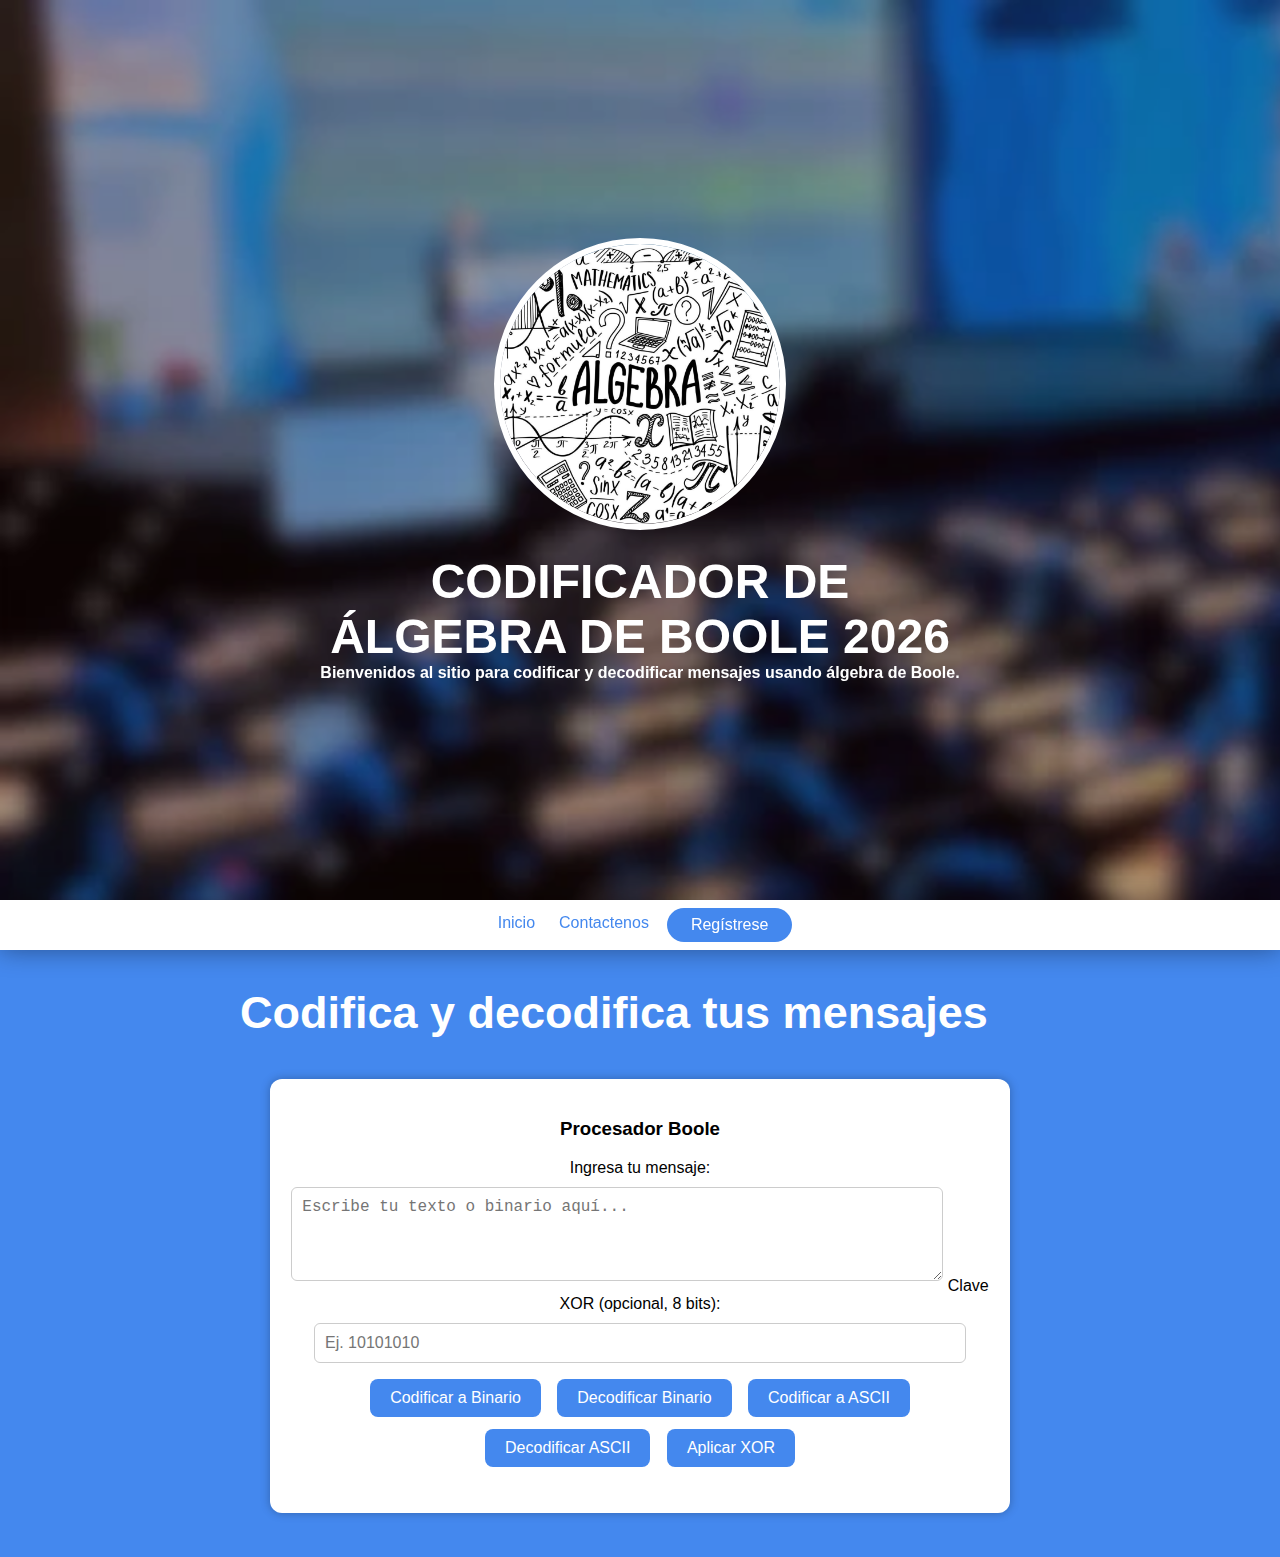
<file: static/index.html>
<!DOCTYPE html>
<html lang="es">
<head>
    <meta charset="UTF-8">
    <meta name="viewport" content="width=device-width, initial-scale=1.0">
    <title>Codificador de Álgebra de Boole</title>
    <link rel="icon" href="/static/logo3.png" type="image/png">
    <link rel="stylesheet" href="/static/styles.css">
</head>
<body>
    <header class="header">
        <div class="header__overlay"></div>
        <div class="header__item-container">
            <img src="/static/algebra.jpg" class="header__img" alt="álgebra">
            <h1>CODIFICADOR DE ÁLGEBRA DE BOOLE 2026</h1>
            <strong>Bienvenidos al sitio para codificar y decodificar mensajes usando álgebra de Boole.</strong>
        </div>
    </header>

    <nav class="nav">
        <div class="nav__ul-container">
            <ul class="nav__ul">
                <li class="nav__item"><a href="#" class="nav__link">Inicio</a></li>
                <li class="nav__item"><a href="/static/contactenos.html" class="nav__link">Contactenos</a></li>
                <li class="nav__item"><a href="https://inicio-de-sesion-0h7k.onrender.com" class="nav__link link--login">Regístrese</a></li>
            </ul>
        </div>
    </nav>

    <main>
        <h2>Codifica y decodifica tus mensajes</h2>
    </main>

    <section class="procesador">
        <h3>Procesador Boole</h3>

        <label for="mensaje">Ingresa tu mensaje:</label>
        <textarea id="mensaje" rows="4" placeholder="Escribe tu texto o binario aquí..."></textarea>

        <label for="clave">Clave XOR (opcional, 8 bits):</label>
        <input type="text" id="clave" placeholder="Ej. 10101010">

        <div class="botones">
            <button onclick="codificar()">Codificar a Binario</button>
            <button onclick="decodificar()">Decodificar Binario</button>
            <button onclick="ascii()">Codificar a ASCII</button>
            <button onclick="asciiTexto()">Decodificar ASCII</button>
            <button onclick="xor()">Aplicar XOR</button>
        </div>

        <div id="resultado" class="resultado"></div>
    </section>

    <script src="/static/app.js"></script>
</body>
</html>
</file>
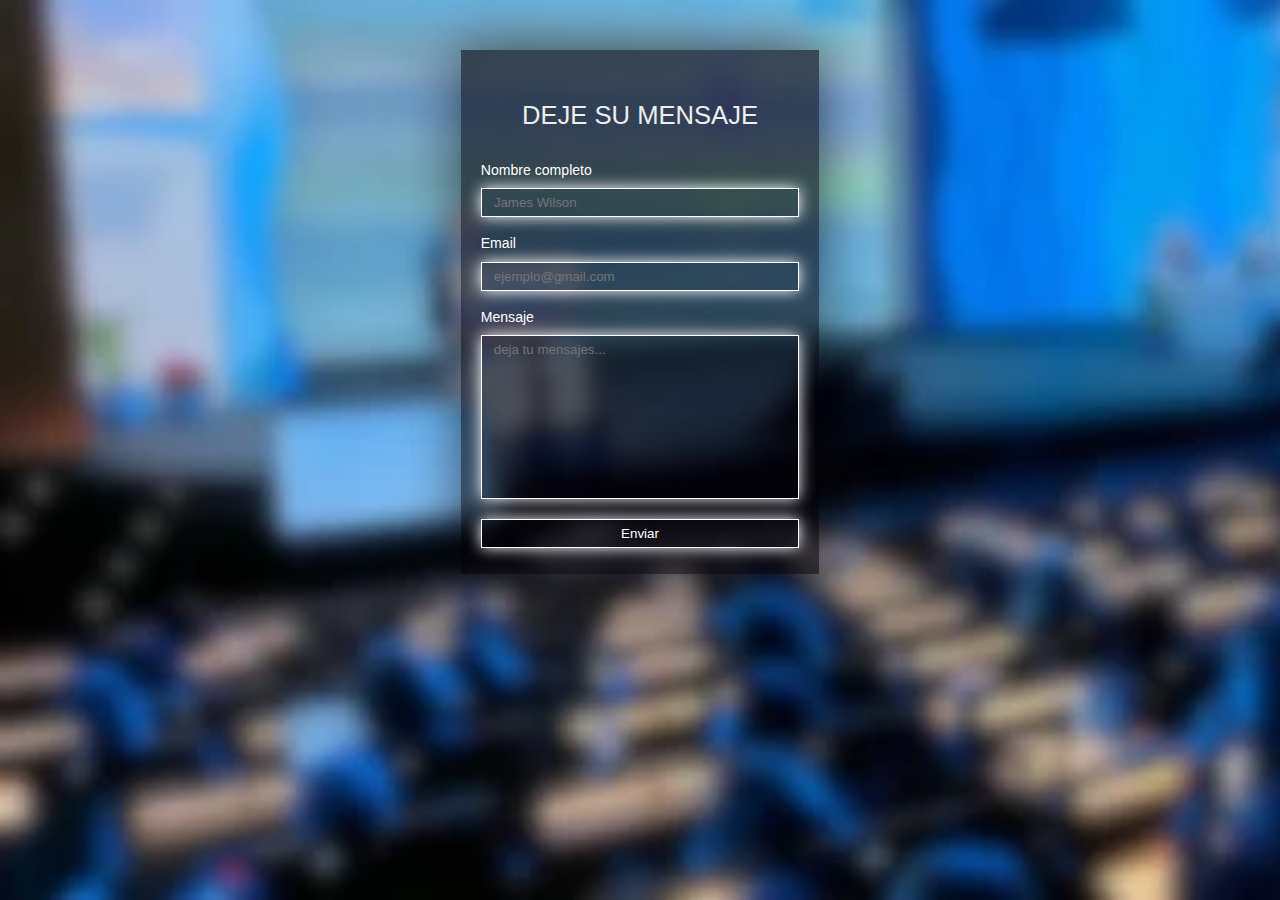
<file: static/contactenos.html>
<!DOCTYPE html>
<html lang="en">
<head>
    <meta charset="UTF-8">
    <title>Envio de mensajes</title>
    <link rel="icon" href="/static/logo3.png" type="image/png">
    <link rel="stylesheet" href="styles2.css">
    <link rel="stylesheet" href="validacion.js">
</head>
<body>
    <form>
        <h2>Deje su mensaje</h2>
        <div class="form-input">
            <label for="Nombre">Nombre completo</label>
            <input type="text" placeholder="James Wilson" id="Nombre" required >
        </div>
        <div class="form-input">
            <label for="email">Email</label>
            <input type="email" placeholder="ejemplo@gmail.com" id="email"  required>
        </div>
        <div class="form-input">
            <label for="mensajes">Mensaje</label>
            <textarea rows="10" placeholder="deja tu mensajes..." id="mensajes"></textarea>
            <div class="form-input">
        </div>
            <input type="submit" value="Enviar">
        </div>
    </form>
    </form>
</body>
</html>
</file>
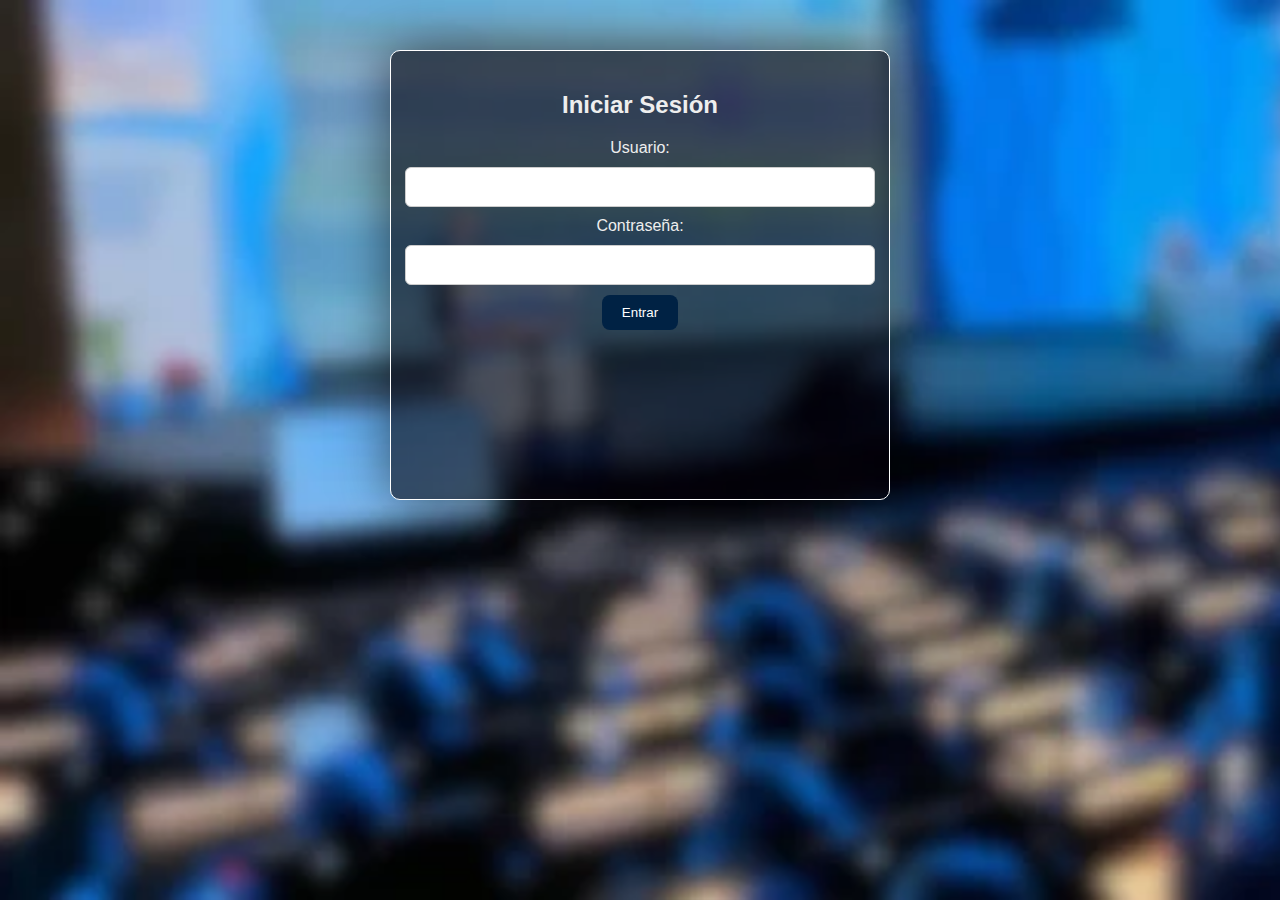
<file: static/login.html>
<!DOCTYPE html>
<html lang="es">
<head>
    <meta charset="UTF-8">
    <meta name="viewport" content="width=device-width, initial-scale=1.0">
    <title>Iniciar Sesión</title>
    <link rel="icon" href="/static/logo3.png" type="image/png">
    <link rel="stylesheet" href="styles3.css">
</head>
<body>
    <section class="login">
        <h2>Iniciar Sesión</h2>
        <form id="loginForm" action="procesar_login.py" method="POST">
            <label for="username">Usuario:</label>
            <input type="text" id="username" name="username" required>

            <label for="password">Contraseña:</label>
            <input type="password" id="password" name="password" required>

            <button type="submit">Entrar</button>
        </form>
    </section>
</body>
</html>
</file>
<file: static/styles.css>
body{
    margin: 0;
    font-family: sans-serif;
    box-sizing: border-box;
    background-color: #48e;
    color: #fff;
}
body, header, div, ul{
    box-sizing: border-box;
}
/*header section*/

.header{
    min-height: 100vh;
    box-sizing: border-box;
    background-image: url("congresos-medicos-ficha.webp");
    display: flex;
    background-size: cover;

}
.header__overlay{
    min-height: 100vh;
    width: 100%;
    background-color: rgba(34, 5, 5, 0.308);
    position: absolute;
    z-index: 1;
}
.header__item-container{
    position: relative;
    z-index: 10;
    margin: auto;
    text-align: center;
    max-width: 700px;

}
.header__img{min-height: 250px;
    max-width: 40%;
    border-radius: 50%;
    border: 6px solid #fff;
    margin: 20px;
    

}

.header__item-container p{
    text-wrap: pretty;
}
h1{
    margin: 0;
    font-size: 3rem;
    text-wrap: balance;
}

/*navar section*/

.nav{
    background-color:#fff ;
    display: flex;
    justify-content: center;
    padding: 6px 20px;
    flex-wrap: wrap;
    position: sticky;
    top: 0;
    margin-bottom: 10px;
    box-shadow: 0 0 26px #0006;
    
}

.nav__ul{
    margin: 0;
    display: flex;
    flex-wrap: wrap;
    justify-content: center;
    padding: 0;
    
}
.nav__item{
    list-style: none;
}

.nav__logo-container, .nav__ul-container{
    flex-grow: 4;
    text-align: center;
}
    .nav__ul-container{
    flex-grow: 1;
    }
.nav__link{
    color:#48e;
    text-decoration: none;
    display: inline-block;
    padding: 6px 10px;
    border-radius: 0;
    transition: backgraound-color 0.2s, border-radius 0.2s, outline 0.2s, outline-offset 0.2s;
    margin: 2px;
    outline: 0;
    outline-offset: 0;
}

.nav__logo{
    width: 70px;
    
}
.nav__link:hover{
    background-color: #04e6;
    border-radius: 20px;
    outline: 2px solid #04e6;
    outline-offset: -7px;
    
}

.link--login{
    background-color:#48e; 
    color: #fff;
    border-radius: 20px;
    padding: 8px 24px;
    margin-left: 6px;
}
.link--login:hover{
    background-color: rgb(8, 18, 163);
    outline: none;
}
/*Main section*/

main{
    max-width: 800px;
    margin: auto;
    font-size: 30px;
    text-wrap:pretty ;
}

.procesador {
    background-color: #fff;
    color: #000;
    padding: 20px;
    border-radius: 12px;
    box-shadow: 0 0 10px #0004;
    margin: 40px auto;
    max-width: 700px;
    text-align: center;
}

.procesador textarea,
.procesador input {
    width: 90%;
    padding: 10px;
    margin: 10px 0;
    font-size: 1rem;
    border-radius: 6px;
    border: 1px solid #ccc;
}

.botones button {
    margin: 6px;
    padding: 10px 20px;
    font-size: 1rem;
    border: none;
    border-radius: 8px;
    background-color: #48e;
    color: #fff;
    cursor: pointer;
}

.botones button:hover {
    background-color: #48e;
}

.resultado {
    margin-top: 20px;
    font-weight: bold;
    font-size: 1.2rem;
}


@media (max-width: 600px) {
    body {
        font-size: 14px;
        padding: 0 10px;
    }

    h1 {
        font-size: 2rem;
    }

    main {
        font-size: 1rem;
        padding: 10px;
    }

    .header__item-container {
        max-width: 100%;
        margin: 20px auto;
    }

    .header__img {
        max-width: 80%;
        min-height: auto;
    }

    .nav {
        flex-direction: column;
        padding: 10px;
    }

    .nav__ul {
        flex-direction: column;
        align-items: center;
    }

    .nav__link {
        padding: 10px;
        font-size: 1rem;
    }

    .procesador {
        max-width: 100%;
        padding: 15px;
    }

    .procesador textarea,
    .procesador input {
        width: 100%;
        font-size: 0.9rem;
    }

    .botones button {
        width: 100%;
        margin: 5px 0;
        font-size: 1rem;
    }

    .resultado {
        font-size: 1rem;
    }
}


@media (min-width: 601px) and (max-width: 1024px) {
    h1 {
        font-size: 2.5rem;
    }

    main {
        font-size: 1.2rem;
    }

    .nav__ul {
        flex-wrap: wrap;
        justify-content: space-around;
    }

    .procesador {
        max-width: 90%;
    }

    .botones button {
        font-size: 1rem;
        padding: 12px;
    }
}
</file>
<file: static/styles2.css>
body {
    font-family: 'Segoe UI', Tahoma, Geneva, Verdana, sans-serif;
    background-image: url("/static/congresos-medicos-ficha.webp");
    box-sizing: border-box;
    margin: 0;
    display: flex;
    background-size: cover;
    justify-content: center;
    align-items: center;
    height: 100vh;
}

form{
    background: rgba(3, 0, 8, 0.6);
    padding: 20px 0;
    box-shadow: 0 0 55px 0 #0009; 
    max-width: 500px;
    margin: auto;
    margin-top: 50px;
    font-size: 16px;;
}

.form-input{
    padding: 6px 20px;
    color: #fff;
    text-decoration-color: #eee;
    ;
}

    h2{
        font-family: sans-serif;
        text-align: center;
        margin-bottom: 10px;
        text-transform: uppercase;
        font-weight: 100;
        font-size: 22px;
        padding: 10px;
        font-size: 1.6em;
        color: #eee;
    }

input, textarea{
    width: 100%;
    box-sizing: border-box;
    padding: 6px 12px;
    border: none;
    border: 1px solid #fff;
box-shadow: 0 0 15px 0 #fff;
background: transparent;
border: radius 10px; ;
color: #fff;
margin-top: 4px;
}

textarea{
    min-width: 100%;
    resize: none;
    min-height: 100px;
    max-height: 200px;
    font-family: sans-serif;
}

label{
    font-size: 0.88em;
    margin-bottom: 4px;
    line-height: 2;
    font-family: sans-serif;
}
.checkbox{
width: auto;
height: 10px;
}

input[type="submit"]
{
    color: #fff;
}
#status {
    color: white;
    font-weight: bold; 
}

#resultado,
.resultado {
    font-size: 1.1rem;
    padding: 16px;
    margin-top: 20px;
    background-color: rgba(255, 255, 255, 0.85);
    color: #000;
    border-radius: 10px;
    box-shadow: 0 0 10px #0003;
    width: 100%;
    max-width: 100%;
    min-height: 80px;
    word-wrap: break-word;
    overflow-wrap: break-word;
    line-height: 1.5;
}


@media (max-width: 600px) {
    #resultado,
    .resultado {
        font-size: 1rem;
        padding: 14px;
        min-height: 100px;
        margin-top: 15px;
    }
}


@media (min-width: 601px) and (max-width: 1024px) {
    #resultado,
    .resultado {
        font-size: 1.1rem;
        padding: 16px;
        min-height: 120px;
        margin-top: 20px;
    }
}
</file>
<file: static/styles3.css>
body {
    font-family: 'Segoe UI', Tahoma, Geneva, Verdana, sans-serif;
    background-image: url("/static/congresos-medicos-ficha.webp");
    box-sizing: border-box;
    margin: 0;
    display: flex;
    background-size: cover;
    justify-content: center;
    align-items: center;
    height: 100vh;
    
}


.login { 
    height:  50%;
    box-sizing: border-box;
    padding: 6px 12px;
    border: none;
    border: 1px solid #fff;
    box-shadow: 0 0 15px 0 #fff;
    background: transparent;
    border-radius: 10px;
    color: #eee;
    margin-top: 4px;
    background: rgba(3, 0, 8, 0.6);
    padding: 20px 0;
    box-shadow: 0 0 55px 0 #0009;
    max-width: 500px;
    margin: auto;
    margin-top: 50px;
    font-size: 16px;
    text-align: center;
}

.login input {
    width: 90%;
    padding: 10px;
    margin: 10px 0;
    font-size: 1rem;
    border-radius: 6px;
    border: 1px solid #ccc;
}

.login button {
    background-color: #024;
    color: #fff;
    border: none;
    padding: 10px 20px;
    border-radius: 8px;
    cursor: pointer;
}

.login button:hover {
    background-color: #036;
}


@media (max-width: 600px) {
    body {
        flex-direction: column;
        justify-content: flex-start;
        align-items: stretch;
        height: auto;
        padding: 20px;
        background-size: cover;
    }

    .login {
        max-width: 95%;
        margin: 40px auto;
        padding: 15px;
        font-size: 14px;
    }

    .login input {
        width: 100%;
        font-size: 0.9rem;
        padding: 8px;
    }

    .login button {
        width: 100%;
        padding: 12px;
        font-size: 1rem;
    }
}


@media (min-width: 601px) and (max-width: 1024px) {
    body {
        flex-direction: column;
        justify-content: center;
        align-items: center;
        height: auto;
        padding: 30px;
    }

    .login {
        max-width: 80%;
        margin: 60px auto;
        padding: 20px;
        font-size: 15px;
    }

    .login input {
        width: 95%;
        font-size: 1rem;
        padding: 10px;
    }

    .login button {
        width: 100%;
        padding: 14px;
        font-size: 1.1rem;
    }
}
</file>
